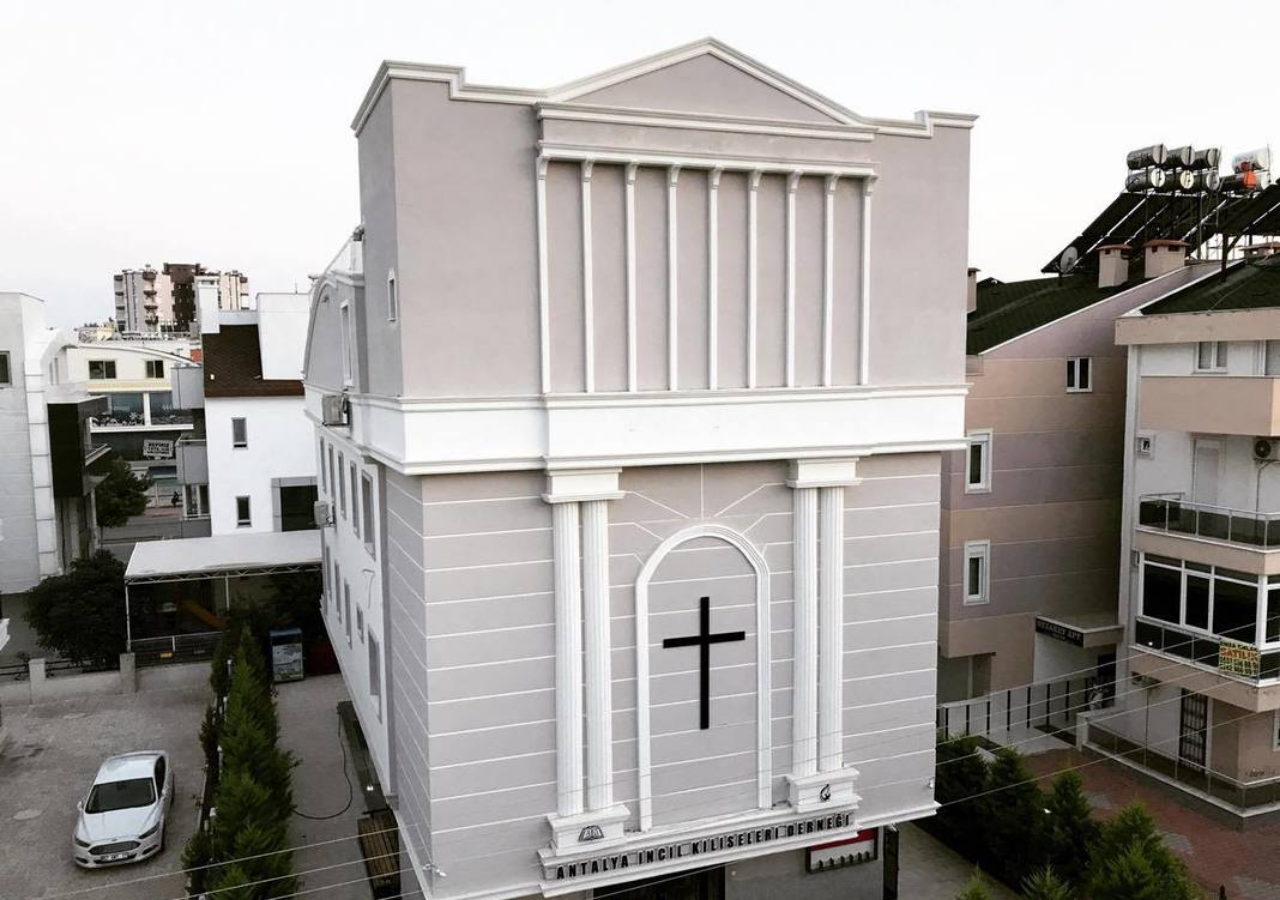
<file: NewChurchSite/index.html>
<!DOCTYPE html>
<html lang="en">

<head>
  <meta charset="utf-8">
  <meta name="viewport" content="width=device-width, initial-scale=1">
  <title>Antalya &#304;ncil Kiliseleri - ANASAYFA</title>
  <link href="./scss/style.min.css" rel="stylesheet">
  <link rel="stylesheet" href="https://cdnjs.cloudflare.com/ajax/libs/font-awesome/4.7.0/css/font-awesome.min.css">
  <link href="https://cdn.jsdelivr.net/npm/bootstrap@5.2.2/dist/css/bootstrap.min.css" rel="stylesheet" integrity="sha384-Zenh87qX5JnK2Jl0vWa8Ck2rdkQ2Bzep5IDxbcnCeuOxjzrPF/et3URy9Bv1WTRi" crossorigin="anonymous">
  <link rel="shortcut icon" type="image/ico" href="Images/favicon.ico" />
</head>

<body>
  <!-- desktop Navbar -->
  <nav class="navbar navbar-expand-lg">
    <div class="container-fluid">
      <img src="./images/AECLogo.jpeg" alt="Antalya &#304;ncil Kiliseleri" href="#">
      <div class="collapse navbar-collapse" id="navbarNavDropdown">
        <li class="nav-item">
          <a class="nav-link" href="#">ANASAYFA</a>
        </li>
        <li class="nav-item dropdown">
          <a class="nav-link dropdown-toggle" href="#" role="button" data-bs-toggle="dropdown" aria-expanded="false">
            MAKALELER
          </a>
          <ul class="dropdown-menu">
            <li><a class="dropdown-item" href="#">Mucizevi Do&#287;u&#351;</a></li>
            <li><a class="dropdown-item" href="#">D&uuml;nya Ka&ccedil; Ya&#351;&#305;nda ?</a></li>
            <li><a class="dropdown-item" href="#">Zeitgeist Belgeseli</a></li>
            <li><a class="dropdown-item" href="#">&#304;sa Bir Efsane Midir?</a></li>
            <li><a class="dropdown-item" href="#">Tevrat'&#305; Musa M&#305; Yazd&#305; ?</a></li>
            <li><a class="dropdown-item" href="#">Kumran Yaz&#305;tlar&#305;</a></li>
            <li><a class="dropdown-item" href="#">Barnaba &#304;ncili</a></li>
          </ul>
        </li>
        <li class="nav-item dropdown">
          <a class="nav-link dropdown-toggle" href="#" role="button" data-bs-toggle="dropdown" aria-expanded="false">
            MULTİMEDYA
          </a>
          <ul class="dropdown-menu">
            <li><a class="dropdown-item" href="#">Canl&#305; Yay&#305;nlar</a></li>
            <li><a class="dropdown-item" href="#">Vaazlar</a></li>
            <li><a class="dropdown-item" href="#">Foto&#287;raflar</a></li>
          </ul>
        </li>
        <li class="nav-item dropdown">
          <a class="nav-link dropdown-toggle" href="#" role="button" data-bs-toggle="dropdown" aria-expanded="false">
            BİZİ TANIYIN
          </a>
          <ul class="dropdown-menu">
            <li><a class="dropdown-item" href="#">Tarihte Antalya</a></li>
            <li><a class="dropdown-item" href="#">&#304;nan&ccedil; Bildirgemiz</a></li>
            <li><a class="dropdown-item" href="#">Kurulu&#351; ve Tarih&ccedil;e</a></li>
          </ul>
        </li>
        <li class="nav-item">
          <a class="nav-link" href="#">İLETİŞİM</a>
        </li>
      </div>
    </div>
  </nav>

  <!-- mobile navbar-->
  <div class="container topnav">
    <img src="./images/favicon.png" alt="">
    <a href="#frame1" class="linker active">Intuitive Solutions</a>
    <!-- Navigation links (hidden by default) -->
    <div id="myMenu">
      <a href="#frame2" class="linker">Services</a>
      <a href="#frame3" class="linker">About Me</a>
      <a href="#contact" class="linker">Contact</a>
    </div>
    <!-- "Hamburger menu" / "Bar icon" to toggle the navigation links -->
    <a href="javascript:void(0);" class="icon" onclick="menuMobile()">
      <i class="fa fa-bars"></i>
    </a>
  </div>

  <!-- <div class="footer container">
    <p class="">Antalya &#304;ncil Kiliseleri &copy</p>
  </div> -->

  <script src="./node_modules/jquery/dist/jquery.min.js"></script>
  <script src="./js/main.js" charset="utf-8"></script>
  <script src="https://cdn.jsdelivr.net/npm/bootstrap@5.2.2/dist/js/bootstrap.bundle.min.js" integrity="sha384-OERcA2EqjJCMA+/3y+gxIOqMEjwtxJY7qPCqsdltbNJuaOe923+mo//f6V8Qbsw3" crossorigin="anonymous"></script>
</body>

</html>
</file>
<file: NewChurchSite/scss/style.min.css>
body{background-image:url("../images/ChurchPic.jpg");background-position:top;background-size:cover}.active{background-color:#749c75;color:white}.spacer{height:2rem;background-color:#5d4a66;opacity:0.3}.footer{background-color:#5d4a66;left:0;bottom:0;color:#e9d985;padding-bottom:0.5rem;padding-left:1rem;padding-top:0.15rem;height:2rem}@media screen and (min-width: 768px){.topnav{display:none}.navbar{overflow:hidden;display:grid;font-style:Arial;position:fixed;top:0;left:0;width:100%}.navbar img{padding:10px;float:left;height:5rem}.navbar a{color:black;text-decoration:none}.navbar ul li{text-decoration:none;padding:2rem;list-style-type:none;display:inline}.dropdown-menu{text-decoration:none;list-style:none}}@media screen and (min-width: 600px) and (max-width: 768px){.topnav a{font-size:20px}.frame1{margin-top:3rem;height:500px;background-position:center}.frame1 .fr1{padding:5rem 3rem 3rem}.frame1 .fr1 .frameHeader{background-color:rgba(255,255,255,0.7);border-radius:1rem;padding:1rem;margin-top:3rem;margin-bottom:3rem}.frame1 .fr1 .frameHeader h2{font-size:30px}.frame1 .fr1 .frameHeader p{text-shadow:0.05rem 0.05rem #b2bd7e;font-size:20px}.frame1 .fr1 a{background-color:#5d4a66;text-decoration:none;color:#f1f1f1;padding:0.5em;border:solid #5d4a66;border-radius:1rem}.frame2 h1{text-align:center;margin-left:70%}.frame3 h1{text-align:center;padding:.5rem}.frame3 p{font-size:18px}.contact h1{background-size:50%}}.navbar{display:none}.topnav{overflow:hidden;background-color:#e9d985;position:fixed;width:100%;top:0;right:0;left:0}.topnav img{padding:10px;float:left;height:30px}.topnav #myMenu{display:none}.topnav a{color:white;padding:14px 16px;text-decoration:none;font-size:17px;display:block}.topnav a.icon{background:black;display:block;position:absolute;right:0;top:0}
</file>
